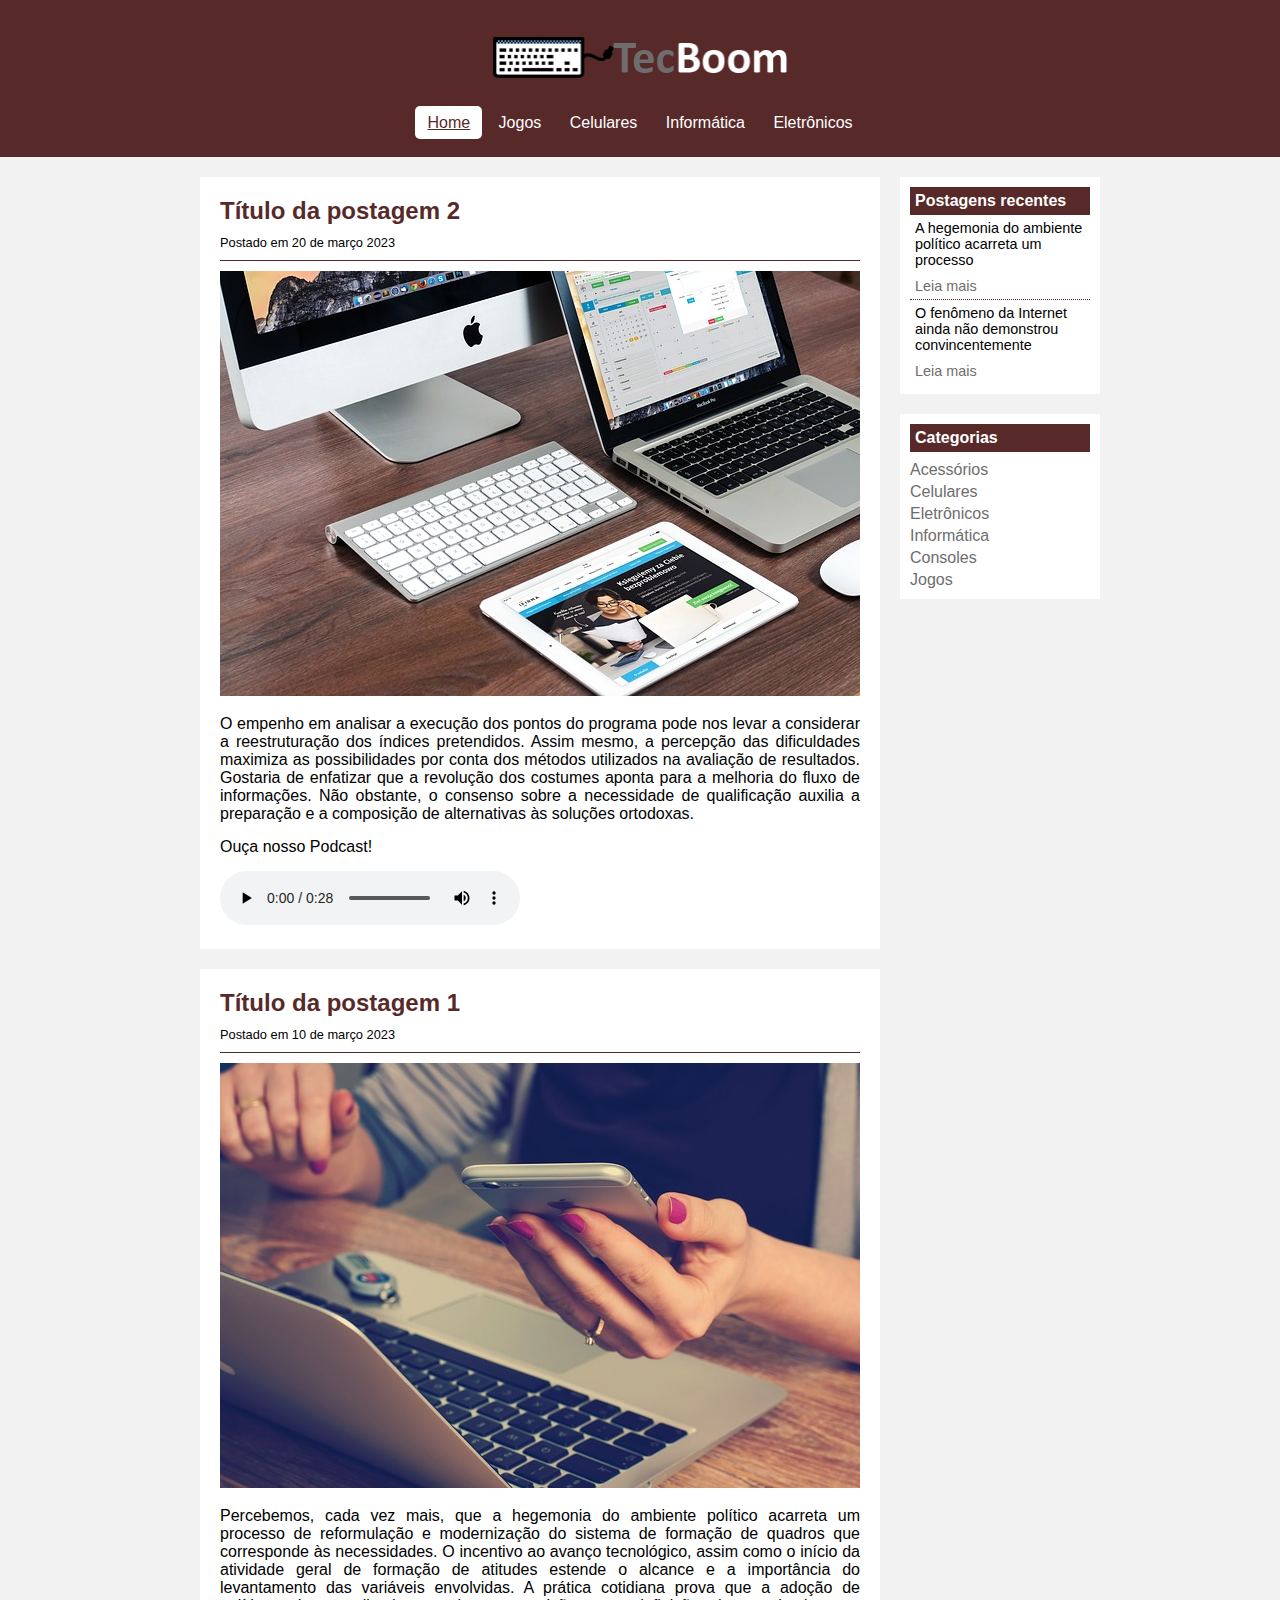
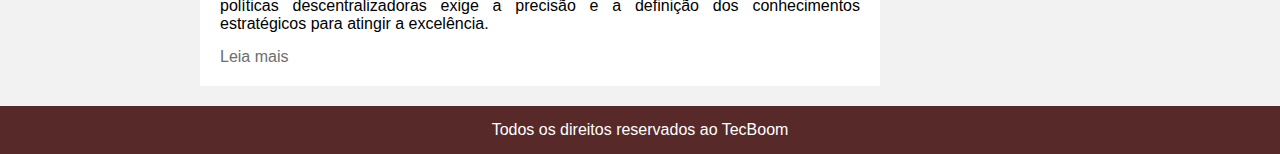
<file: index.html>
<!DOCTYPE html>
<html lang="pt-br">
	<head>
		<meta charset="utf-8">
      <meta name="viewport" content="width=device-width, initial-scale=1.0">
		<link rel="stylesheet" type="text/css" href="css/style.css">
      <title>TecBoom - Tudo sobre Tecnologia</title>
      <link rel="icon" href="imagens/teclado.png">
	</head>

	<body>    

		<header>
         <div class="area-logo">
            <a href="index.html"><img src="imagens/teclado01.png" alt="teclado de computador" width="300px"></a>
            <!-- <h1>Tec<span class="branco">Boom</span></h1> -->
         </div>
            <nav class="navbar-nav">
               <div class="area-menu">
                  <a href="index.html" class="nav-link active">Home</a>
                  <a href="jogos.html" class="nav-link">Jogos</a>
                  <a href="celulares.html" class="nav-link">Celulares</a>
                  <a href="informatica.html" class="nav-link">Informática</a>
                  <a href="eletronicos.html" class="nav-link">Eletrônicos</a>
               </div>
            </nav>
		</header>

   <main>
      <div class="container">
         <article class="area-postagens">
            <div class="postagem"><!-- Abertura postagem -->
               <h2>Título da postagem 2</h2>
               <span class="data-postagem">Postado em 20 de março 2023</span>
               <img src="imagens/imagem2.jpg" class="images" alt="logotipo">
               <p class="paragrafo">O empenho em analisar a execução dos pontos do programa pode nos levar a considerar a reestruturação dos índices pretendidos. Assim mesmo, a percepção das dificuldades maximiza as possibilidades por conta dos métodos utilizados na avaliação de resultados. Gostaria de enfatizar que a revolução dos costumes aponta para a melhoria do fluxo de informações. Não obstante, o consenso sobre a necessidade de qualificação auxilia a preparação e a composição de alternativas às soluções ortodoxas.</p>
               <!-- <div class="leia"><a href="#">Leia mais</a></div> -->
               <div class="leia">
                  <p>Ouça nosso Podcast!
                     <div class="audio">
                        <audio controls>
                           <source src="audio/Aba.mp3" type="audio/mpeg">
                        </audio>
                     </div>
                  </p>
               </div>
            </div><!--// Fechamento postagem -->

            <div class="postagem"><!-- Abertura postagem -->
               <h2>Título da postagem 1</h2>
                  <span class="data-postagem">Postado em 10 de março 2023</span>
                  <img src="imagens/imagem4.jpg" class="images">
                  <p class="paragrafo">Percebemos, cada vez mais, que a hegemonia do ambiente político acarreta um processo de reformulação e modernização do sistema de formação de quadros que corresponde às necessidades. O incentivo ao avanço tecnológico, assim como o início da atividade geral de formação de atitudes estende o alcance e a importância do levantamento das variáveis envolvidas. A prática cotidiana prova que a adoção de políticas descentralizadoras exige a precisão e a definição dos conhecimentos estratégicos para atingir a excelência.</p>
                  <div class="leia"><a href="#">Leia mais</a></div>
            </div><!-- Fechamento postagem -->
         </article>
        
         <section> <!-- Abertura do conteúdo da lateral -->
            <div class="area-lateral">
               <div class="conteudo-lateral">
                  <h3>Postagens recentes</h3>
                  <div class="postagem-lateral">
                     <p>A hegemonia do ambiente político acarreta um processo</p>
                     <div class="espacamento"><a href="#">Leia mais</a></div>
                  </div>                    
                  <div class="postagem-lateral" style="border-bottom: none;">
                     <p>O fenômeno da Internet ainda não demonstrou convincentemente</p>
                     <div class="espacamento"><a href="#">Leia mais</a></div>
                  </div>
               </div>
                    
               <div class="conteudo-lateral">
                  <h3>Categorias</h3>
                     <ul>
                        <li class="line"><a href="">Acessórios</a></li>
                        <li class="line"><a href="celulares.html">Celulares</a></li>
                        <li class="line"><a href="eletronicos.html">Eletrônicos</a></li>
                        <li class="line"><a href="informatica.html">Informática</a></li>
                        <li class="line"><a href="">Consoles</a></li>
                        <li class="line"><a href="jogos.html">Jogos</a></li>
                     </ul>
               </div>
            </div>
         </section> <!-- Fechamento do conteúdo da lateral -->
      </div>
   </main>            

	<footer class="rodape">
		Todos os direitos reservados ao TecBoom
   </footer>
        
	</body>
</html>
</file>
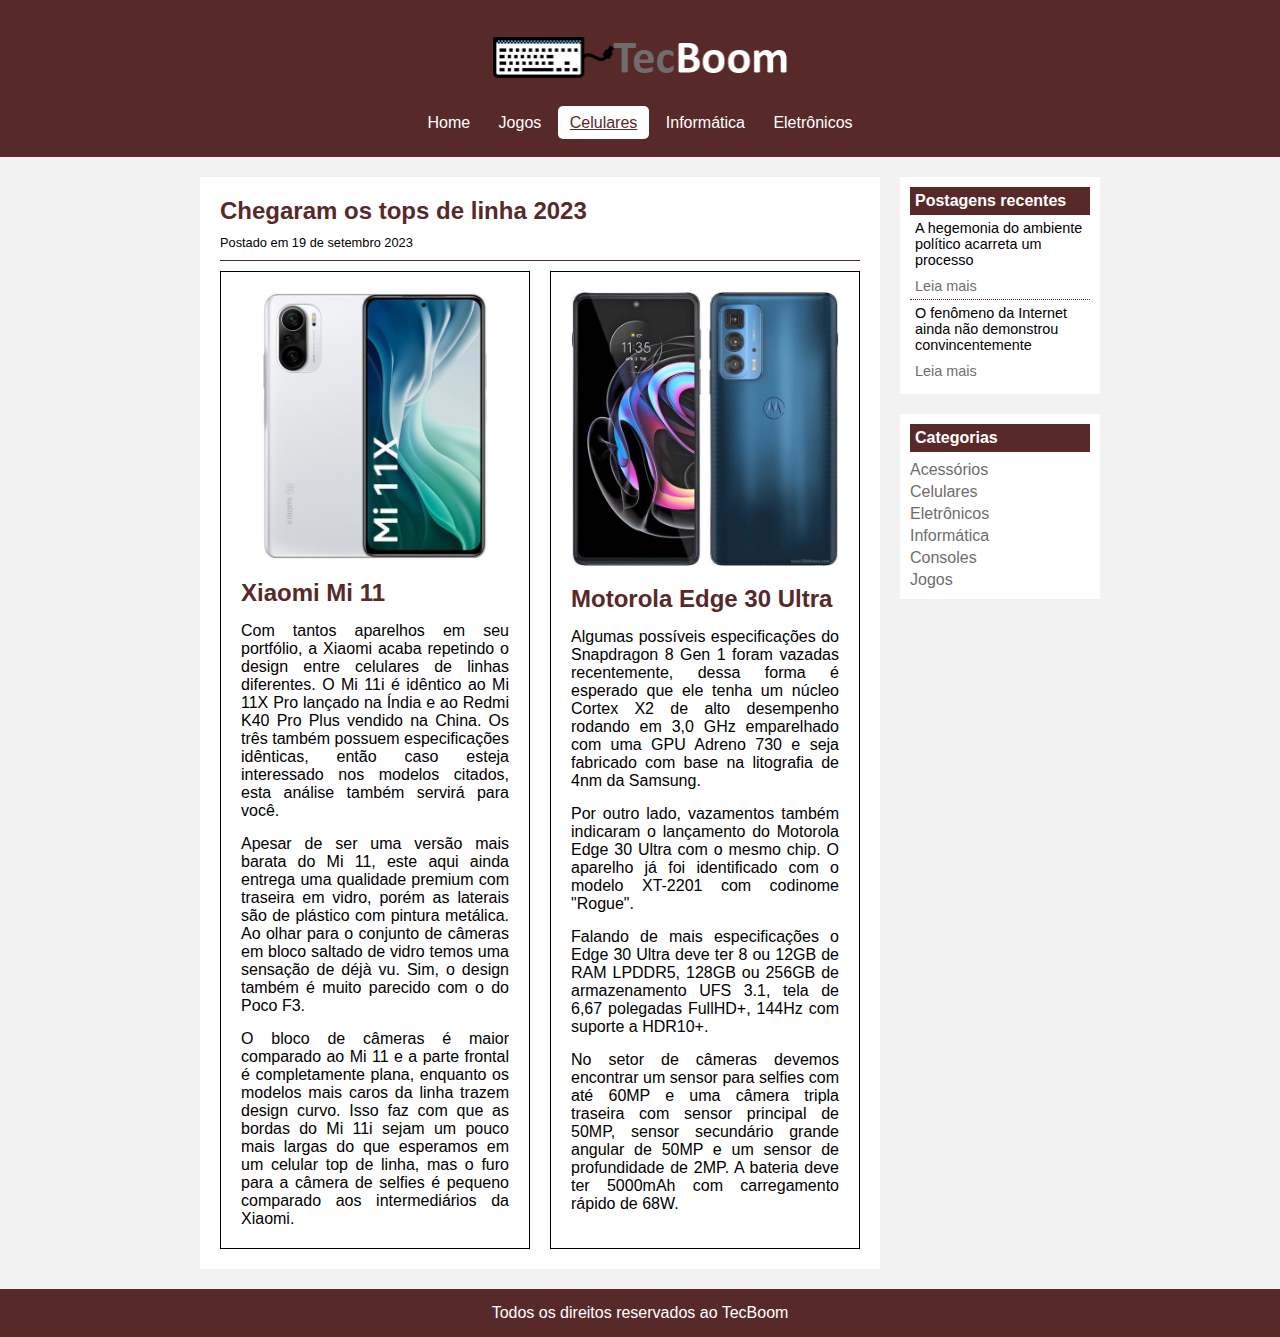
<file: celulares.html>
<!DOCTYPE html>
<html lang="pt-br">
   <head>
      <meta charset="UTF-8">
      <meta name="viewport" content="width=device-width, initial-scale=1.0">
      <link rel="stylesheet" type="text/css" href="css/style.css">
      <title>TecBoom - Celulares</title>
      <link rel="icon" href="imagens/teclado.png">
   </head>

   <body>
    
      <header>         
         <div class="area-logo">
            <a href="index.html"><img src="imagens/teclado01.png" alt="teclado de computador" width="300px"></a>
            <!-- <a href="index.html"><h1 class="fonte-tec">Tec<span class="branco">Boom</span></h1></a> -->
         </div>
            <nav class="navbar-nav">
               <div class="area-menu">
                  <a href="index.html" class="nav-link">Home</a>
                  <a href="jogos.html" class="nav-link">Jogos</a>
                  <a href="celulares.html" class="nav-link active">Celulares</a>
                  <a href="informatica.html" class="nav-link">Informática</a>
                  <a href="eletronicos.html" class="nav-link">Eletrônicos</a>
               </div>
            </nav>
      </header>

   <main>
      <div class="container">
         <article class="area-postagens">
            <div class="postagem">
               <div class="div">
                  <h2 class="titulos">Chegaram os tops de linha 2023</h2>
                  <span class="data-postagem">Postado em 19 de setembro 2023</span>
                  <div class="div1">
                     <div class="div2">
                        <article>
                           <img class="images images1" src="imagens/mi11.jpg" alt="celular">
                           <h2 class="paragrafo">Xiaomi Mi 11</h2>
                           <p class="paragrafo">Com tantos aparelhos em seu portfólio, a Xiaomi acaba repetindo o design entre celulares de linhas diferentes. O Mi 11i é idêntico ao Mi 11X Pro lançado na Índia e ao Redmi K40 Pro Plus vendido na China. Os três também possuem especificações idênticas, então caso esteja interessado nos modelos citados, esta análise também servirá para você.</p>
                           <p class="paragrafo">Apesar de ser uma versão mais barata do Mi 11, este aqui ainda entrega uma qualidade premium com traseira em vidro, porém as laterais são de plástico com pintura metálica. Ao olhar para o conjunto de câmeras em bloco saltado de vidro temos uma sensação de déjà vu. Sim, o design também é muito parecido com o do Poco F3.</p>                              
                           <p class="paragrafo">O bloco de câmeras é maior comparado ao Mi 11 e a parte frontal é completamente plana, enquanto os modelos mais caros da linha trazem design curvo. Isso faz com que as bordas do Mi 11i sejam um pouco mais largas do que esperamos em um celular top de linha, mas o furo para a câmera de selfies é pequeno comparado aos intermediários da Xiaomi.</p>
                        </article>
                     </div>
                     
                     <div class="div3">
                        <article>
                           <img class="images images1" src="imagens/moto30.jpg" alt="celular">
                           <h2 class="paragrafo">Motorola Edge 30 Ultra</h2>
                           <p class="paragrafo">Algumas possíveis especificações do Snapdragon 8 Gen 1 foram vazadas recentemente, dessa forma é esperado que ele tenha um núcleo Cortex X2 de alto desempenho rodando em 3,0 GHz emparelhado com uma GPU Adreno 730 e seja fabricado com base na litografia de 4nm da Samsung.</p>
                           <p class="paragrafo">Por outro lado, vazamentos também indicaram o lançamento do Motorola Edge 30 Ultra com o mesmo chip. O aparelho já foi identificado com o modelo XT-2201 com codinome "Rogue". </p>
                           <p class="paragrafo">Falando de mais especificações o Edge 30 Ultra deve ter 8 ou 12GB de RAM LPDDR5, 128GB ou 256GB de armazenamento UFS 3.1, tela de 6,67 polegadas FullHD+, 144Hz com suporte a HDR10+.</p>
                           <p class="paragrafo">No setor de câmeras devemos encontrar um sensor para selfies com até 60MP e uma câmera tripla traseira com sensor principal de 50MP, sensor secundário grande angular de 50MP e um sensor de profundidade de 2MP. A bateria deve ter 5000mAh com carregamento rápido de 68W.</p>
                        </article>
                     </div>
                  </div>
               </div>
            </div>
         </article>

         <section> <!-- Abertura do conteúdo da lateral -->
            <div class="area-lateral">
               <div class="conteudo-lateral">
                  <h3>Postagens recentes</h3>
                  <div class="postagem-lateral">
                     <p>A hegemonia do ambiente político acarreta um processo</p>
                     <div class="espacamento"><a href="#">Leia mais</a></div>
                  </div>                    
                  <div class="postagem-lateral" style="border-bottom: none;">
                     <p>O fenômeno da Internet ainda não demonstrou convincentemente</p>
                     <div class="espacamento"><a href="#">Leia mais</a></div>
                  </div>
               </div>
                       
               <div class="conteudo-lateral">
                  <h3>Categorias</h3>
                     <ul>
                        <li class="line"><a href="">Acessórios</a></li>
                        <li class="line"><a href="celulares.html">Celulares</a></li>
                        <li class="line"><a href="eletronicos.html">Eletrônicos</a></li>
                        <li class="line"><a href="informatica.html">Informática</a></li>
                        <li class="line"><a href="">Consoles</a></li>
                        <li class="line"><a href="jogos.html">Jogos</a></li>
                     </ul>
               </div>
            </div>
         </section> <!-- Fechamento do conteúdo da lateral -->
      </div>
   </main>

   <footer class="rodape">
      Todos os direitos reservados ao TecBoom
   </footer>

   </body>
</html>
</file>
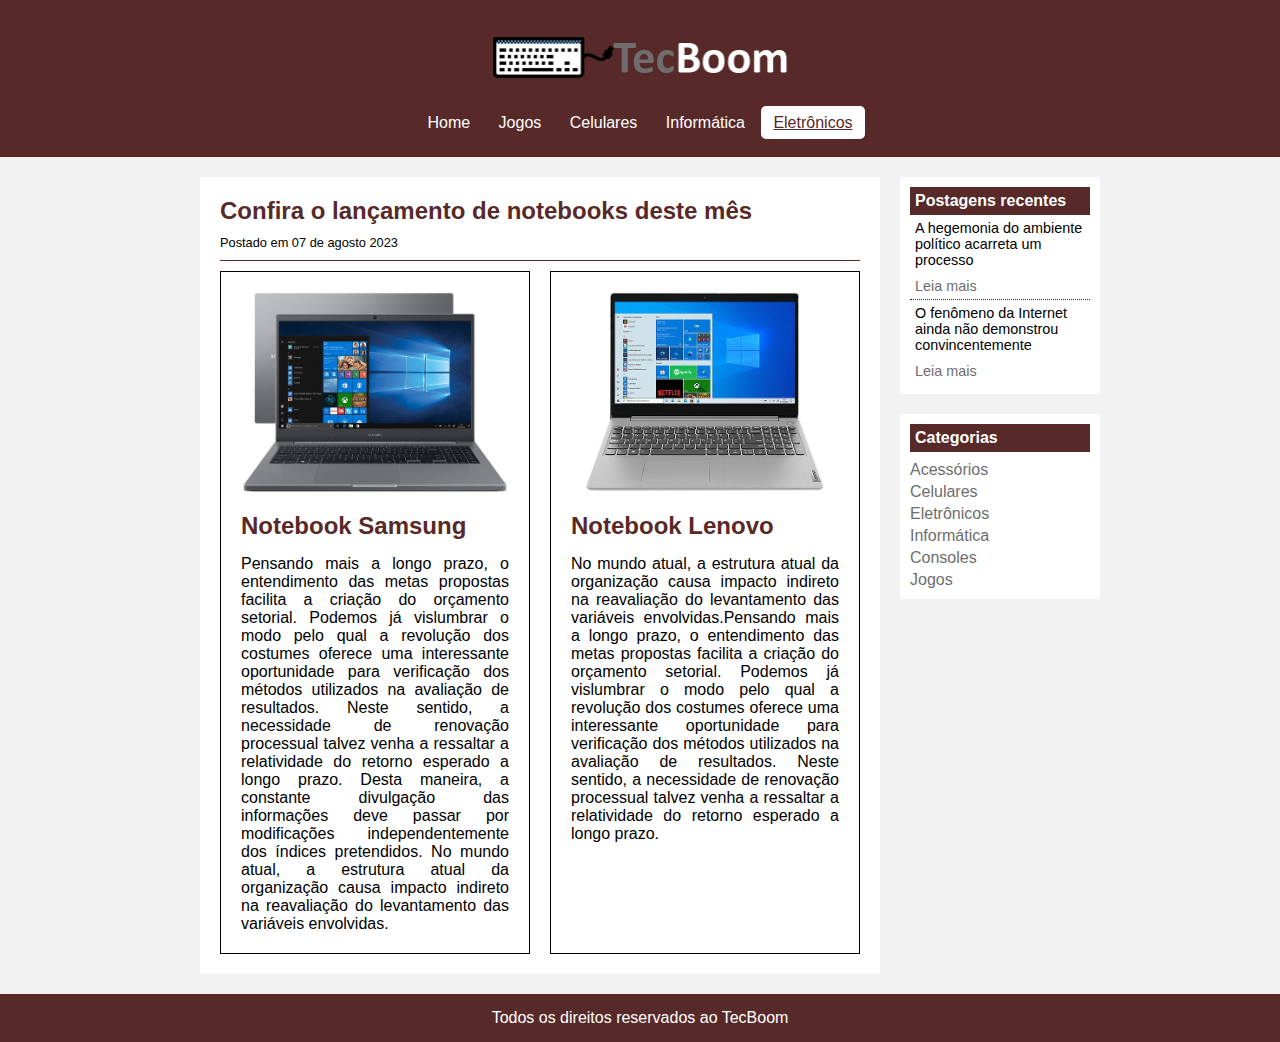
<file: eletronicos.html>
<!DOCTYPE html>
<html lang="pt-br">
   <head>
      <meta charset="UTF-8">
      <meta name="viewport" content="width=device-width, initial-scale=1.0">
      <link rel="stylesheet" type="text/css" href="css/style.css">
      <title>TecBoom - Eletrônicos</title>
      <link rel="icon" href="imagens/teclado.png">
   </head>

   <body>

      <header>
         <div class="area-logo">
            <a href="index.html"><img src="imagens/teclado01.png" alt="teclado de computador" width="300px"></a>
            <!-- <h1>Tec<span class="branco">Boom</span></h1> -->
         </div>
            <nav class="navbar-nav">
               <div class="area-menu">
                  <a href="index.html" class="nav-link">Home</a>
                  <a href="jogos.html" class="nav-link">Jogos</a>
                  <a href="celulares.html" class="nav-link">Celulares</a>
                  <a href="informatica.html" class="nav-link">Informática</a>
                  <a href="eletronicos.html" class="nav-link active" >Eletrônicos</a>
               </div>
            </nav>
      </header>

      <main>
         <div class="container">
            <article class="area-postagens">
               <div class="postagem">
                  <div class="div">                     
                     <h2 class="titulos">Confira o lançamento de notebooks deste mês</h2>                     
                     <span class="data-postagem">Postado em 07 de agosto 2023</span>
                     <div class="div1">
                        <div class="div2">
                           <article>
                              <img class="images images1" src="imagens/note3.jpg" alt="notebook">
                              <h2 class="paragrafo">Notebook Samsung</h2>
                              <p class="paragrafo">Pensando mais a longo prazo, o entendimento das metas propostas facilita a criação do orçamento setorial. Podemos já vislumbrar o modo pelo qual a revolução dos costumes oferece uma interessante oportunidade para verificação dos métodos utilizados na avaliação de resultados. Neste sentido, a necessidade de renovação processual talvez venha a ressaltar a relatividade do retorno esperado a longo prazo. Desta maneira, a constante divulgação das informações deve passar por modificações independentemente dos índices pretendidos. No mundo atual, a estrutura atual da organização causa impacto indireto na reavaliação do levantamento das variáveis envolvidas.</p>
                           </article>
                        </div>
                        
                        <div class="div3">
                           <article>
                              <img class="images images1" src="imagens/note2.jpg" alt="notebook">
                              <h2 class="paragrafo">Notebook Lenovo</h2>
                              <p class="paragrafo">No mundo atual, a estrutura atual da organização causa impacto indireto na reavaliação do levantamento das variáveis envolvidas.Pensando mais a longo prazo, o entendimento das metas propostas facilita a criação do orçamento setorial. Podemos já vislumbrar o modo pelo qual a revolução dos costumes oferece uma interessante oportunidade para verificação dos métodos utilizados na avaliação de resultados. Neste sentido, a necessidade de renovação processual talvez venha a ressaltar a relatividade do retorno esperado a longo prazo. </p>
                           </article>
                        </div>
                     </div>
                  </div>
               </div>
            </article>

            <section> <!-- Abertura do conteúdo da lateral -->
               <div class="area-lateral">
                  <div class="conteudo-lateral">
                     <h3>Postagens recentes</h3>
                        <div class="postagem-lateral">
                           <p>A hegemonia do ambiente político acarreta um processo</p>
                              <div class="espacamento"><a href="#">Leia mais</a></div>
                        </div>                    
                        <div class="postagem-lateral" style="border-bottom: none;">
                           <p>O fenômeno da Internet ainda não demonstrou convincentemente</p>
                              <div class="espacamento"><a href="#">Leia mais</a></div>
                        </div>
                  </div>
                                
                  <div class="conteudo-lateral">
                     <h3>Categorias</h3>
                        <ul>
                           <li class="line"><a href="">Acessórios</a></li>
                           <li class="line"><a href="celulares.html">Celulares</a></li>
                           <li class="line"><a href="eletronicos.html">Eletrônicos</a></li>
                           <li class="line"><a href="informatica.html">Informática</a></li>
                           <li class="line"><a href="">Consoles</a></li>
                           <li class="line"><a href="jogos.html">Jogos</a></li>
                        </ul>
                  </div>
               </div>
            </section> <!-- Fechamento do conteúdo da lateral -->
         </div>
      </main>
      <footer class="rodape">
         Todos os direitos reservados ao TecBoom
      </footer>
    </body>
</html>
</file>
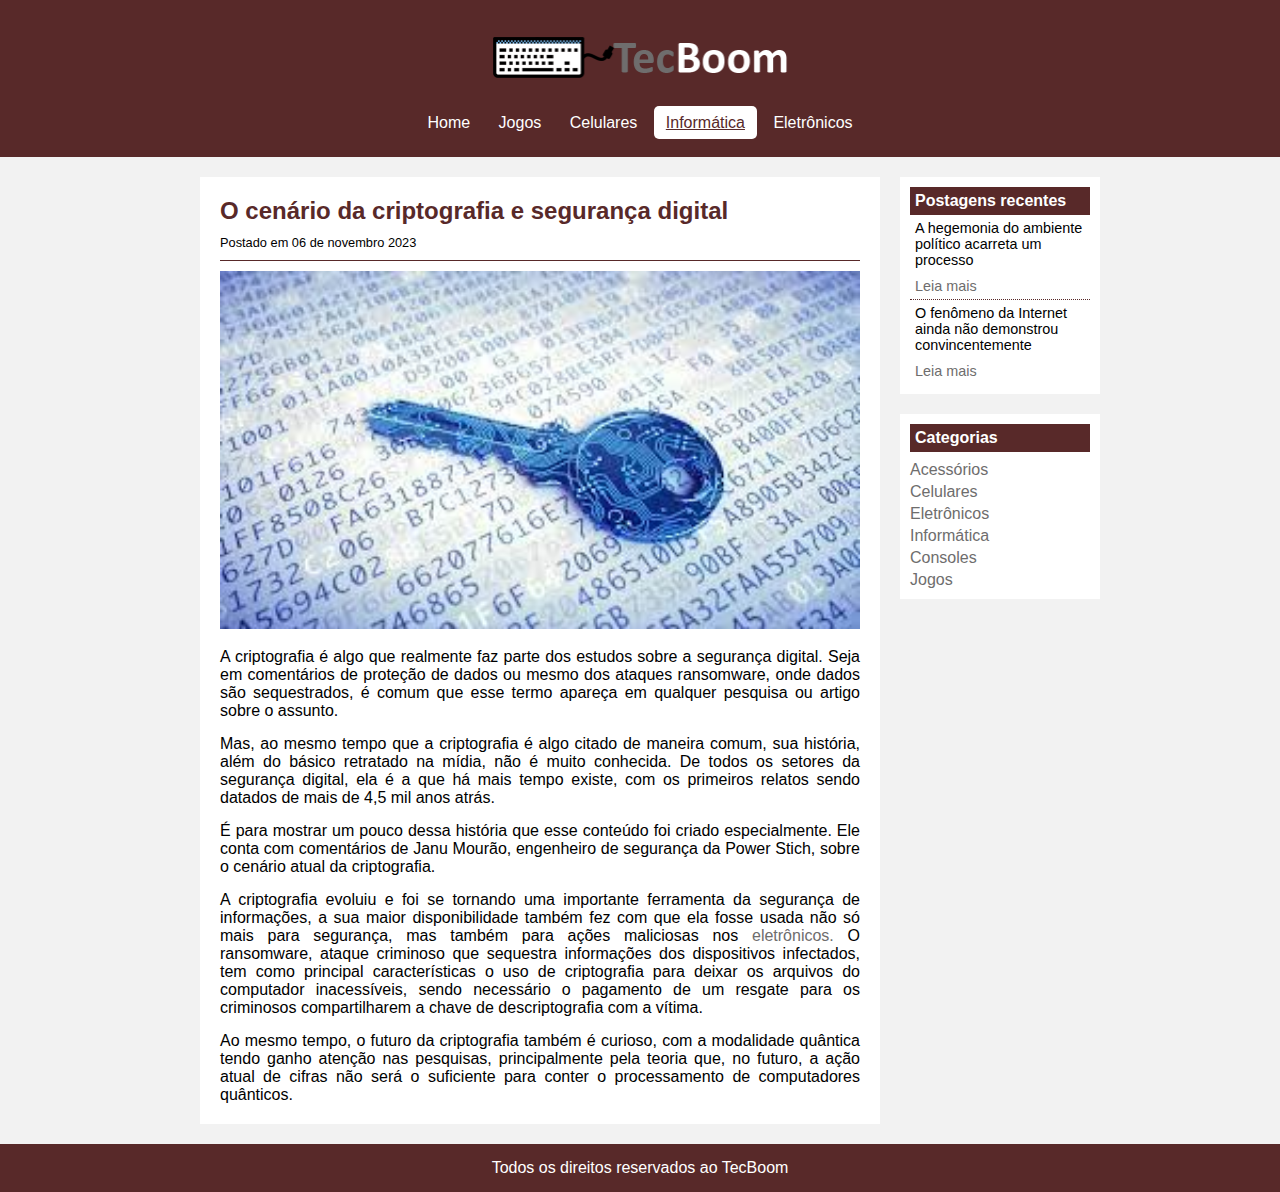
<file: informatica.html>
<!DOCTYPE html>
<html lang="pt-br">
   <head>
      <meta charset="UTF-8">
      <meta name="viewport" content="width=device-width, initial-scale=1.0">
      <link rel="stylesheet" type="text/css" href="css/style.css">
      <title>TecBoom - Informática</title>
      <link rel="icon" href="imagens/teclado.png">
   </head>

   <body>

      <header>
         <div class="area-logo">
            <a href="index.html"><img src="imagens/teclado01.png" alt="teclado de computador" width="300px"></a>
            <!-- <h1>Tec<span class="branco">Boom</span></h1> -->
         </div>
         <nav class="navbar-nav">
            <div class="area-menu">
               <a href="index.html" class="nav-link">Home</a>
               <a href="jogos.html" class="nav-link">Jogos</a>
               <a href="celulares.html" class="nav-link">Celulares</a>
               <a href="informatica.html" class="nav-link active">Informática</a>
               <a href="eletronicos.html" class="nav-link" >Eletrônicos</a>
            </div>
         </nav>
      </header>

      <main>
         <div class="container">
            <article class="area-postagens">
               <div class="postagem">
                  <h2 class="titulos">O cenário da criptografia e segurança digital</h2>
                     <span class="data-postagem">Postado em 06 de novembro 2023</span>
                     <img class="images" src="imagens/imagem8.jpg" alt="criptografia">
                     <p class="paragrafo">A criptografia é algo que realmente faz parte dos estudos sobre a segurança digital. Seja em comentários de proteção de dados ou mesmo dos ataques ransomware, onde dados são sequestrados, é comum que esse termo apareça em qualquer pesquisa ou artigo sobre o assunto.</p>
                     <p class="paragrafo">Mas, ao mesmo tempo que a criptografia é algo citado de maneira comum, sua história, além do básico retratado na mídia, não é muito conhecida. De todos os setores da segurança digital, ela é a que há mais tempo existe, com os primeiros relatos sendo datados de mais de 4,5 mil anos atrás.</p>
                     <p class="paragrafo">É para mostrar um pouco dessa história que esse conteúdo foi criado especialmente. Ele conta com comentários de Janu Mourão, engenheiro de segurança da Power Stich, sobre o cenário atual da criptografia.</p>
                     <p class="paragrafo">A criptografia evoluiu e foi se tornando uma importante ferramenta da segurança de informações, a sua maior disponibilidade também fez com que ela fosse usada não só mais para segurança, mas também para ações maliciosas nos <a class="line" href="eletronicos.html">eletrônicos.</a> O ransomware, ataque criminoso que sequestra informações dos dispositivos infectados, tem como principal características o uso de criptografia para deixar os arquivos do computador inacessíveis, sendo necessário o pagamento de um resgate para os criminosos compartilharem a chave de descriptografia com a vítima.</p>
                     <p class="paragrafo">Ao mesmo tempo, o futuro da criptografia também é curioso, com a modalidade quântica tendo ganho atenção nas pesquisas, principalmente pela teoria que, no futuro, a ação atual de cifras não será o suficiente para conter o processamento de computadores quânticos.</p>                     
               </div>
            </article>

            <section> <!-- Abertura do conteúdo da lateral -->
               <div class="area-lateral">
                  <div class="conteudo-lateral">
                     <h3>Postagens recentes</h3>
                        <div class="postagem-lateral">
                           <p>A hegemonia do ambiente político acarreta um processo</p>
                              <div class="espacamento"><a href="#">Leia mais</a></div>
                        </div>                    
                              <div class="postagem-lateral" style="border-bottom: none;">
                                 <p>O fenômeno da Internet ainda não demonstrou convincentemente</p>
                                 <div class="espacamento"><a href="#">Leia mais</a></div>
                              </div>
                  </div>
                                
                  <div class="conteudo-lateral">
                     <h3>Categorias</h3>
                        <ul>
                           <li class="line"><a href="">Acessórios</a></li>
                           <li class="line"><a href="celulares.html">Celulares</a></li>
                           <li class="line"><a href="eletronicos.html">Eletrônicos</a></li>
                           <li class="line"><a href="informatica.html">Informática</a></li>
                           <li class="line"><a href="">Consoles</a></li>
                           <li class="line"><a href="jogos.html">Jogos</a></li>
                        </ul>
                  </div>
               </div>
            </section> <!-- Fechamento do conteúdo da lateral -->
         </div>
      </main>
        <footer class="rodape">
            Todos os direitos reservados ao TecBoom
        </footer>
    </body>
</html>
</file>
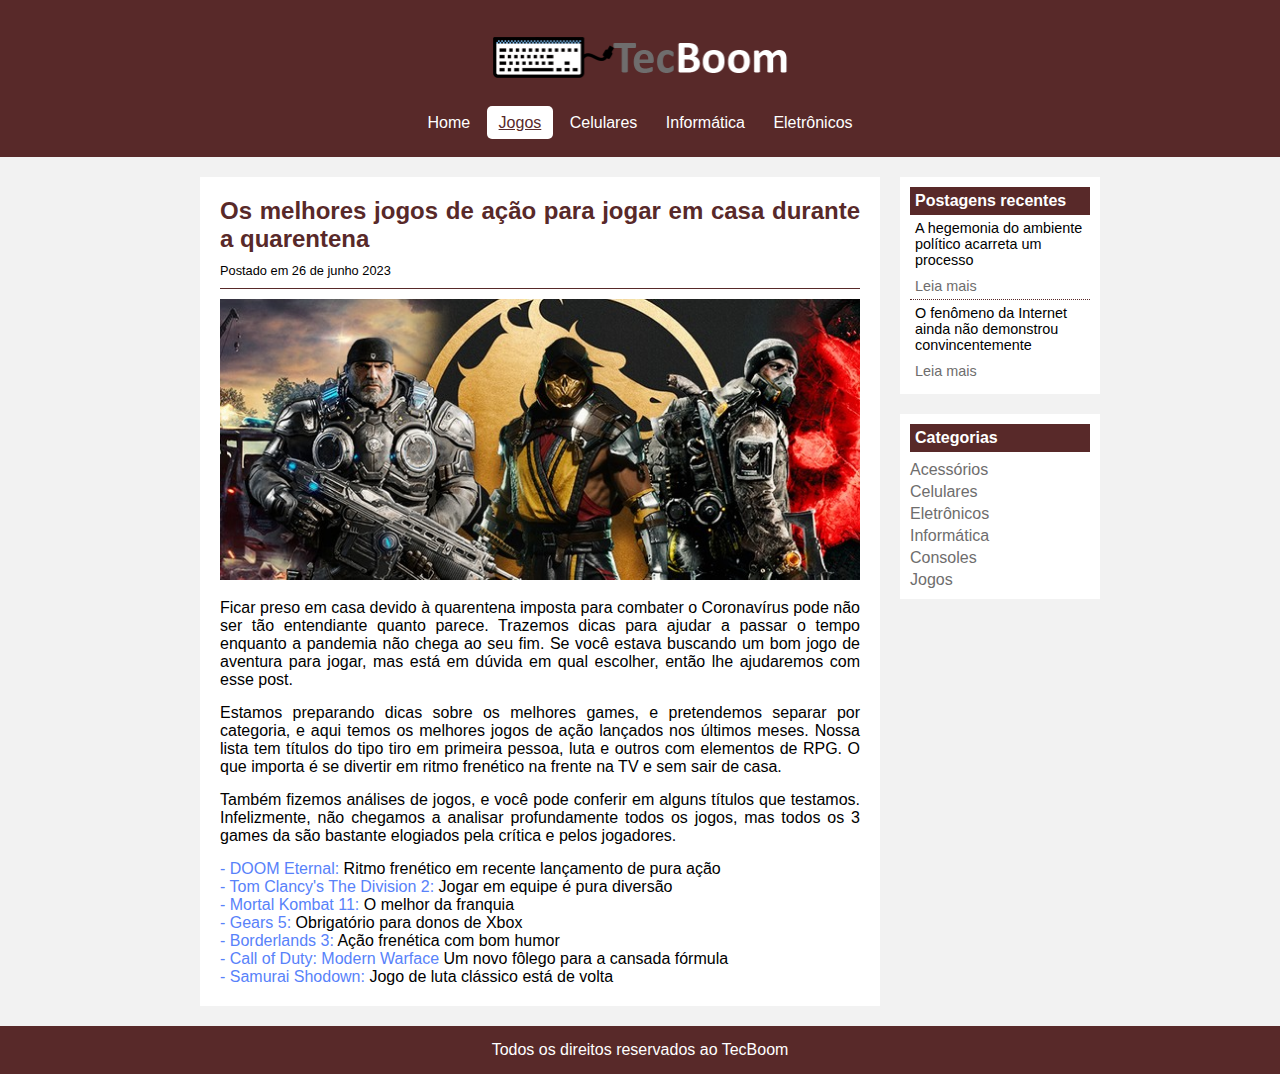
<file: jogos.html>
<!DOCTYPE html>
<html lang="pt-br">
   <head>
      <meta charset="UTF-8">
      <meta name="viewport" content="width=device-width, initial-scale=1.0">
      <link rel="stylesheet" type="text/css" href="css/style.css">
      <title>TecBoom - Jogos</title>
      <link rel="icon" href="imagens/teclado.png">
   </head>

   <body>

      <header>
         <div class="area-logo">
            <a href="index.html"><img src="imagens/teclado01.png" alt="teclado de computador" width="300px"></a>
            <!-- <h1>Tec<span class="branco">Boom</span></h1> -->
         </div>
            <nav class="navbar-nav">
               <div class="area-menu">
                  <a href="index.html" class="nav-link">Home</a>
                  <a href="jogos.html" class="nav-link active">Jogos</a>
                  <a href="celulares.html" class="nav-link">Celulares</a>
                  <a href="informatica.html" class="nav-link">Informática</a>
                  <a href="eletronicos.html" class="nav-link">Eletrônicos</a>
               </div>
            </nav>
      </header>

         <main>
            <div class="container">
               <article class="area-postagens">
                  <div class="postagem">
                     <h2 class="titulos">Os melhores jogos de ação para jogar em casa durante a quarentena</h2>
                     <span class="data-postagem">Postado em 26 de junho 2023</span>
                     <img class="images" src="imagens/imagem7.jpg" alt="">
                     <p class="paragrafo">Ficar preso em casa devido à quarentena imposta para combater o Coronavírus pode não ser tão entendiante quanto parece. Trazemos dicas para ajudar a passar o tempo enquanto a pandemia não chega ao seu fim. Se você estava buscando um bom jogo de aventura para jogar, mas está em dúvida em qual escolher, então lhe ajudaremos com esse post.</p>
                     <p class="paragrafo">Estamos preparando dicas sobre os melhores games, e pretendemos separar por categoria, e aqui temos os melhores jogos de ação lançados nos últimos meses. Nossa lista tem títulos do tipo tiro em primeira pessoa, luta e outros com elementos de RPG. O que importa é se divertir em ritmo frenético na frente na TV e sem sair de casa. </p>
                     <p class="paragrafo">Também fizemos análises de jogos, e você pode conferir em alguns títulos que testamos. Infelizmente, não chegamos a analisar profundamente todos os jogos, mas todos os 3 games da são bastante elogiados pela crítica e pelos jogadores.</p>
                     <ul class="paragrafo">
                        <li><a class="cor" href="#">- DOOM Eternal:</a> Ritmo frenético em recente lançamento de pura ação</li>
                        <li><a class="cor" href="#">- Tom Clancy's The Division 2:</a> Jogar em equipe é pura diversão</li>
                        <li><a class="cor" href="#">- Mortal Kombat 11:</a> O melhor da franquia</li>
                        <li><a class="cor" href="#">- Gears 5:</a> Obrigatório para donos de Xbox</li>
                        <li><a class="cor" href="#">- Borderlands 3:</a> Ação frenética com bom humor</li>
                        <li><a class="cor" href="#">- Call of Duty: Modern Warface</a> Um novo fôlego para a cansada fórmula</li>
                        <li><a class="cor" href="#">- Samurai Shodown:</a> Jogo de luta clássico está de volta</li>
                     </ul>
                  </div>
               </article>

               <section> <!-- Abertura do conteúdo da lateral -->
                  <div class="area-lateral">
                     <div class="conteudo-lateral">
                        <h3>Postagens recentes</h3>
                           <div class="postagem-lateral">
                              <p>A hegemonia do ambiente político acarreta um processo</p>
                                 <div class="espacamento"><a href="#">Leia mais</a></div>
                           </div>                    
                           <div class="postagem-lateral" style="border-bottom: none;">
                              <p>O fenômeno da Internet ainda não demonstrou convincentemente</p>
                                 <div class="espacamento"><a href="#">Leia mais</a></div>
                           </div>
                     </div>
                                
                     <div class="conteudo-lateral">
                        <h3>Categorias</h3>
                           <ul>
                              <li class="line"><a href="">Acessórios</a></li>
                              <li class="line"><a href="celulares.html">Celulares</a></li>
                              <li class="line"><a href="eletronicos.html">Eletrônicos</a></li>
                              <li class="line"><a href="informatica.html">Informática</a></li>
                              <li class="line"><a href="">Consoles</a></li>
                              <li class="line"><a href="jogos.html">Jogos</a></li>
                           </ul>
                     </div>
                  </div>
                  </section> <!-- Fechamento do conteúdo da lateral -->
            </div>
         </main>
      <footer class="rodape">
            Todos os direitos reservados ao TecBoom
      </footer>
    </body>
</html>
</file>
<file: css/style.css>
/* LIMPAR FORMATAÇÃO PADRÃO */
* {
	margin: 0;
	padding: 0;	
	font-family: "Trebuchet MS", Helvetica, sans-serif;	
}

body {	
	background-color: #F2F2F2;
	font-size: 1em;	
}

/*LAYOUT*/

header {
   background-color: rgb(88, 41, 41);
	padding: 15px;
	text-align: center;	
}

header .area-logo, .area-menu {   
	padding: 10px;
	/* border: 1px solid red; */
}

ul {	
	list-style: none; /*para deixar o menu sem as bolinhas*/
	padding-top: 5px;
}

.area-logo {
	display: flex;
	margin: auto;
	justify-content: center;
	
}

.container {    
	display: flex;	
	margin: auto;   
	justify-content: center;
}

.area-postagens {
	margin-top: 20px;
	width: 700px;	
}

.area-lateral {	
	width: 200px;
	margin-top: 20px;
	padding-left: 20px;
}

.postagem {	
	margin-left: 20px;
	margin-bottom: 20px;	
	text-align: justify;
   padding: 20px;	
	background-color: white;	
}

.div {	
	
}

.div1 {
	display: flex;	
}

.div2 {
	display: flex;
	width: 320px;
	padding: 0 20px 20px 20px;
	border: 1px solid black;
}

.div3 {
	display: flex;	
	width: 320px;	
	margin-left: 20px;
	padding: 0 20px 20px 20px;
	border: 1px solid black;
}

/*IMAGENS*/

.images {
	width: 100%;	
}

.images1 {
	padding-top: 20px;
}

/*CONTEÚDO LATERAL*/

.conteudo-lateral {
	background: white;
	padding: 10px;
	margin-bottom: 20px;
}

.conteudo-lateral h3 {
	font-size: 1em;
}

.postagem-lateral {
	font-size: 0.9em;
	padding: 5px;
	border-bottom: 1px dotted rgb(88, 41, 41);
}

.espacamento {
	padding-top: 10px;
}



/*RODAPÉ*/

.rodape {
	clear: both;
	text-align: center;
	padding: 15px;
	background: rgb(88, 41, 41);
	color: white;
}

/*ÁUDIO*/

.audio {
	padding-top: 15px;
}

/*FORMATAÇÃO DO MENU*/

a {
	text-decoration: none;
	color: #6e6d6d;
}

a:link, a:visited {
	color:white
	color: #6e6d6d;
}

.navbar-nav .nav-link {
	background: none;
	color: white;
}

.nav-link:hover {
	background: white;
	color: rgb(88, 41, 41);
	text-decoration: underline;
	border-radius: 5px;
}

.navbar-nav .area-menu .active {
	background: white;
	color: rgb(88, 41, 41);
	text-decoration: underline;
	border-radius: 5px;
}

header a:link, a:visited {
	/* color: #6e6d6d; */
	padding: 8px 12px;
}

.branco {
	color: white;
}

/*FORMATAÇÃO DO MENU LATERAL*/
 
.line:hover,
.espacamento:hover,
.leia:hover {
	color: #6e6d6d;
	text-decoration: underline;
}

.line {
	padding-top: 4px;
}

/*TIPOGRAFIA*/

h1 {
	color: #6e6d6d;
	font-size: 2.5em;
}

h2 {
	color: rgb(88, 41, 41);
	padding-top: 20px;	
	padding-top: 0;	
}

h3 {
	color: white;
	background: rgb(88, 41, 41);
	padding: 5px;
}

.cor {
	color: #5882FA;
}

.data-postagem {
	font-size: 0.8em;
	border-bottom: 1px solid rgb(88, 41, 41);
	padding-bottom: 10px;
	margin-top: 10px;
	margin-bottom: 10px;
	display: block;
}

.paragrafo, .leia {
	padding-top: 15px;
}

/*RODAPÉ*/

/* footer {
	position: fixed;
	bottom: 0;
	width: 100%;
} */
</file>
